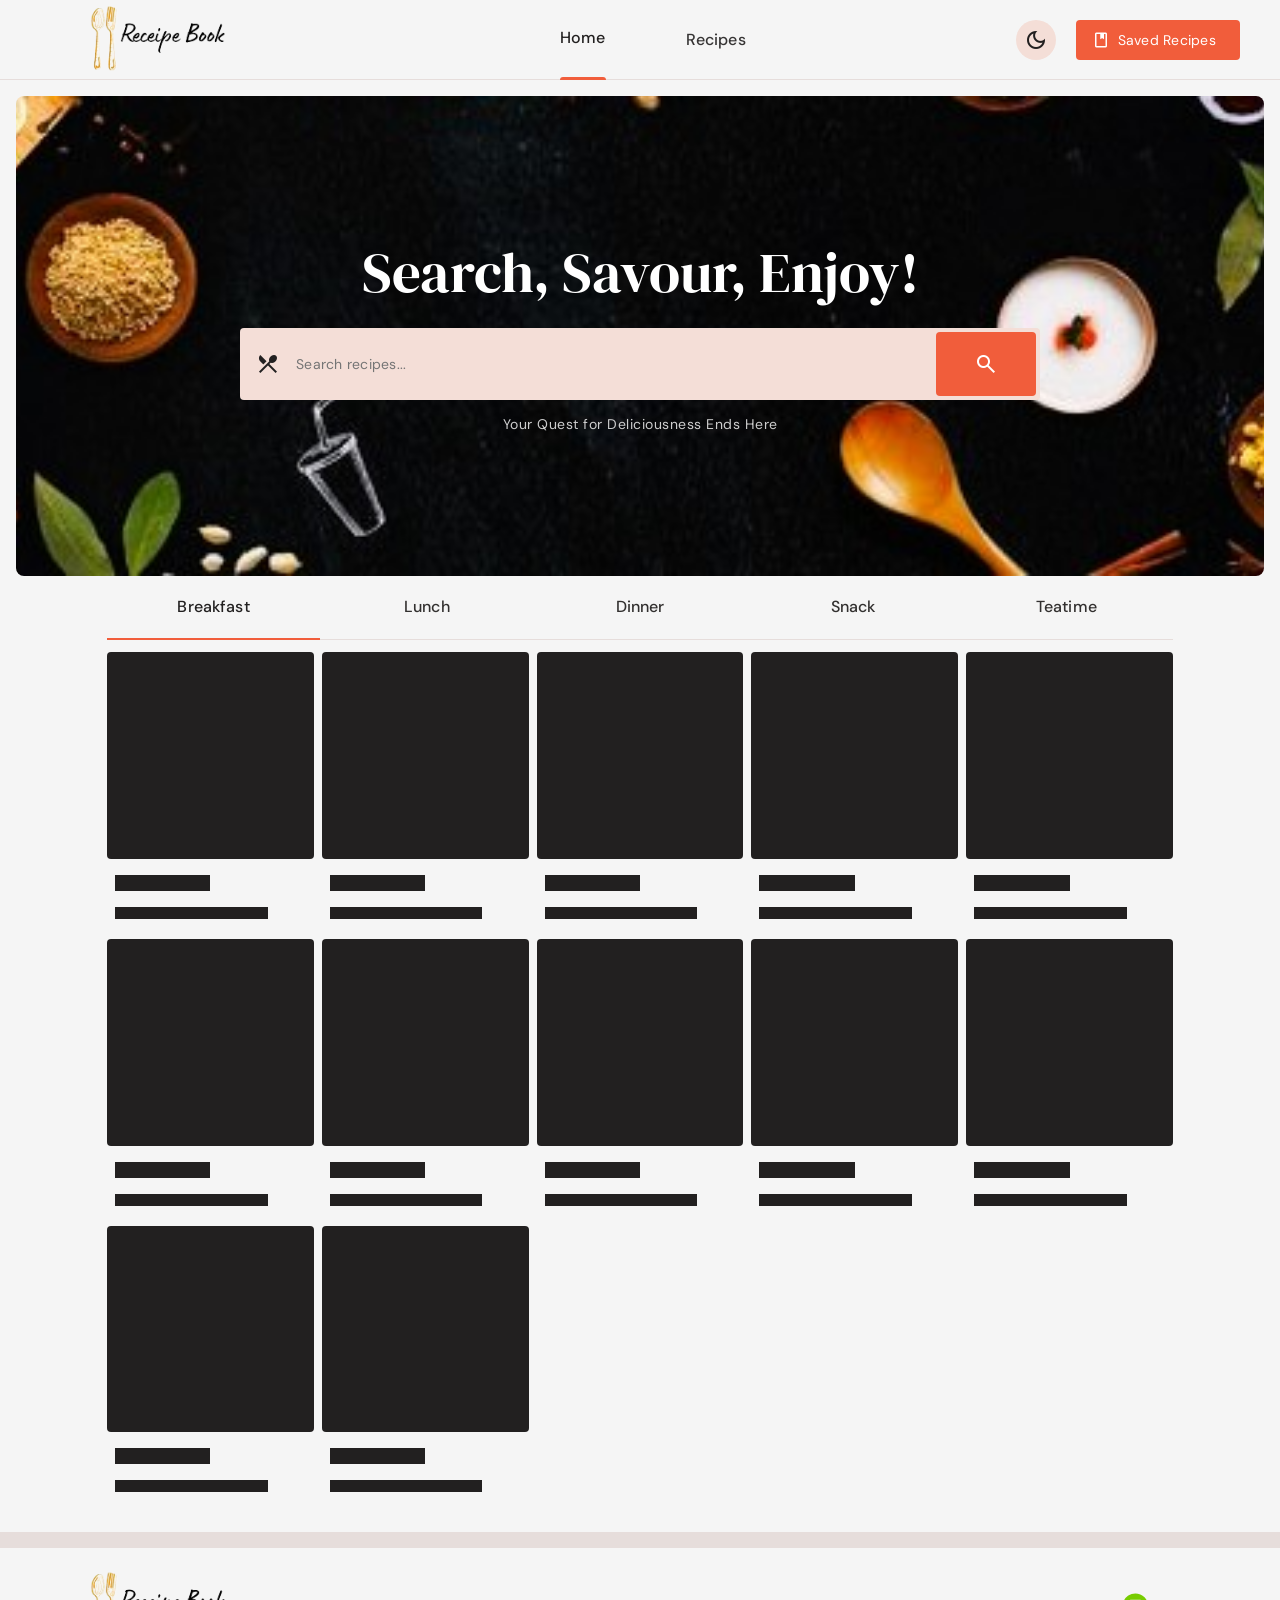
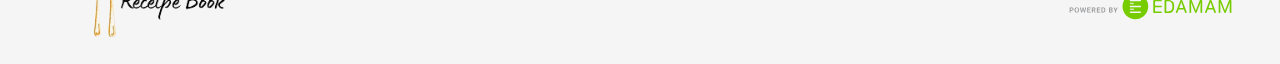
<file: index.html>
<!DOCTYPE html>
<html lang='en'>

<head>
    <meta charset="UTF-8">
    <meta http-equiv="X-UA-Compatible" content="IE=9">
    <meta name="viewport" content="width=device-width, initial-scale=1.0">


    <!--primary meta tags-->
    <title> Recipe Book </title>

    <!--google font-->
    <link rel="preconnect" href="https://fonts.googleapis.com">
    <link rel="preconnect" href="https://fonts.gstatic.com" crossorigin>
    <link href="https://fonts.googleapis.com/css2?family=DM+Sans:wght@400;500&family=DM+Serif+Display&display=swap"
        rel="stylesheet">


    <!--material icon-->
    <link rel="stylesheet"
        href="https://fonts.googleapis.com/css2?family=Material+Symbols+Outlined:opsz,wght,FILL,GRAD@24,400,0..1,0" />


    <!--custom css-->
    <link rel="stylesheet" href="./assets/css/style.css">


    <!--custom js-->
    <script src="./assets/js/global.js" type="module"></script>
    <script src="./assets/js/home.js" type="module"></script>

    <!--theme JS-->
    <script src="./assets/js/theme.js"></script>

</head>

<body>

    <!--HEADER-->
    <header class="header" data-header>
        <!-- logo -->
        <a href="./index.html" class="logo">
            <img src="./assets/images/logo-light.png" width="250" height="30" alt="Recipe book" class="logo-light">
            <img src="./assets/images/logo-drak.png" width="250" height="30" alt="Recipe book" class="logo-dark">
        </a>

        <!-- navbar item -->
        <nav class="navbar">
            <ul class="navbar-list">
                <li>
                    <a href="./index.html" class="navbar-link title-small has-state active">
                        Home
                    </a>
                </li>

                <li>
                    <a href="./recipes.html" class="navbar-link title-small has-state">
                        Recipes
                    </a>
                </li>
            </ul>
        </nav>

        <!-- theme button -->
        <button class="icon-btn theme-switch has-state" aria-pressed="false" aria-label="Toggle light and dark theme"
            data-theme-btn>
            <span class="material-symbols-outlined light-icon" aria-hidden="true">light_mode</span>

            <span class="material-symbols-outlined dark-icon" aria-hidden="true">dark_mode</span>
        </button>

        <!-- save receoipe button -->
        <a href="./saved-recipes.html" class="btn btn-primary has-icon">
            <span class="material-symbols-outlined" aria-hidden="true">book</span>

            <span class="span">Saved Recipes</span>
        </a>

    </header>


    <!--MOBILE NAV-->
    <nav class="mobile-nav" aria-label="primary">
        <ul class="nav-list">

            <li class="nav-item">
                <a href="./recipes.html" class="nav-link">
                    <span class="item-icon">
                        <span class="material-symbols-outlined" aria-hidden="true">lunch_dining</span>
                    </span>

                    <span class="label-medium">Recipes</span>
                </a>
            </li>

            <li class="nav-item">
                <a href="./index.html" class="nav-link" aria-current="true">
                    <span class="item-icon">
                        <span class="material-symbols-outlined" aria-hidden="true">home</span>
                    </span>

                    <span class="label-medium">home</span>
                </a>
            </li>

            <li class="nav-item">
                <a href="./saved-recipes.html" class="nav-link">
                    <span class="item-icon">
                        <span class="material-symbols-outlined" aria-hidden="true">book</span>
                    </span>

                    <span class="label-medium">Saved</span>
                </a>
            </li>

        </ul>
    </nav>

    <main>
        <article>
            <!-- carousal section -->

            <section class="hero" aria-label="banner">
                <div class="banner-card">
                    <h1 class="display-large">Search, Savour, Enjoy!</h1>

                    <div class="search-wrapper" data-search-form>
                        <span class="material-symbols-outlined leading-icon" aria-hidden="true">local_dining</span>
                        <input type="search" name="search" aria-label="Search recipes" placeholder="Search recipes..."
                            class="search-field body-medium" data-search-field>
                        <button class="search-submit" aria-label="Submit" data-search-btn>
                            <span class="material-symbols-outlined" aria-hidden="true">search</span>
                        </button>
                    </div>

                    <p class="label-medium">
                        Your Quest for Deliciousness Ends Here
                    </p>
                </div>
            </section>



            <!--TAB-->

            <section class="section tab">
                <div class="container">

                    <div class="tab-list" data-tab-list role="tablist" aria-label="Meal type">

                        <button class="tab-btn title-small" role="tab" id="tab-1" tabindex="0" aria-controls="panel-1"
                            aria-selected="true" data-tab-btn>Breakfast</button>

                        <button class="tab-btn title-small" role="tab" id="tab-2" tabindex="-1" aria-controls="panel-2"
                            aria-selected="false" data-tab-btn>Lunch</button>

                        <button class="tab-btn title-small" role="tab" id="tab-3" tabindex="-1" aria-controls="panel-3"
                            aria-selected="false" data-tab-btn>Dinner</button>

                        <button class="tab-btn title-small" role="tab" id="tab-4" tabindex="-1" aria-controls="panel-4"
                            aria-selected="false" data-tab-btn>Snack</button>

                        <button class="tab-btn title-small" role="tab" id="tab-5" tabindex="-1" aria-controls="panel-5"
                            aria-selected="false" data-tab-btn>Teatime</button>

                    </div>

                    <div class="tab-panel" role="tabpanel" id="panel-1" aria-labelledby="tab-1" tabindex="0"
                        data-tab-panel> 
                        Breakfast</div>

                    <div class="tab-panel" role="tabpanel" id="panel-2" aria-labelledby="tab-2" tabindex="0"
                        data-tab-panel hidden>
                        Lunch</div>

                    <div class="tab-panel" role="tabpanel" id="panel-3" aria-labelledby="tab-3" tabindex="0"
                        data-tab-panel hidden>
                        Dinner</div>

                    <div class="tab-panel" role="tabpanel" id="panel-4" aria-labelledby="tab-4" tabindex="0"
                        data-tab-panel hidden>
                        Snack</div>

                    <div class="tab-panel" role="tabpanel" id="panel-5" aria-labelledby="tab-5" tabindex="0"
                        data-tab-panel hidden>
                        Teatime</div>
                </div>
            </section>
        </article>
    </main>

    <!--FOOTER-->

    <footer class="footer">

        <a href="./index.html" class="logo">
            <img src="./assets/images/logo-light.png" width="250" height="30" alt="Recipe book" class="logo-light">
            <img src="./assets/images/logo-drak.png" width="250" height="30" alt="Recipe book" class="logo-dark">
        </a>

        <a href="https://www.edamam.com/" target="_blank" class="edamam">
            <img src="./assets/images/edamam.svg" width="200" height="40" loading="lazy" alt="edamam free recipe api">
        </a>
    </footer>
</body>

</html>
</file>
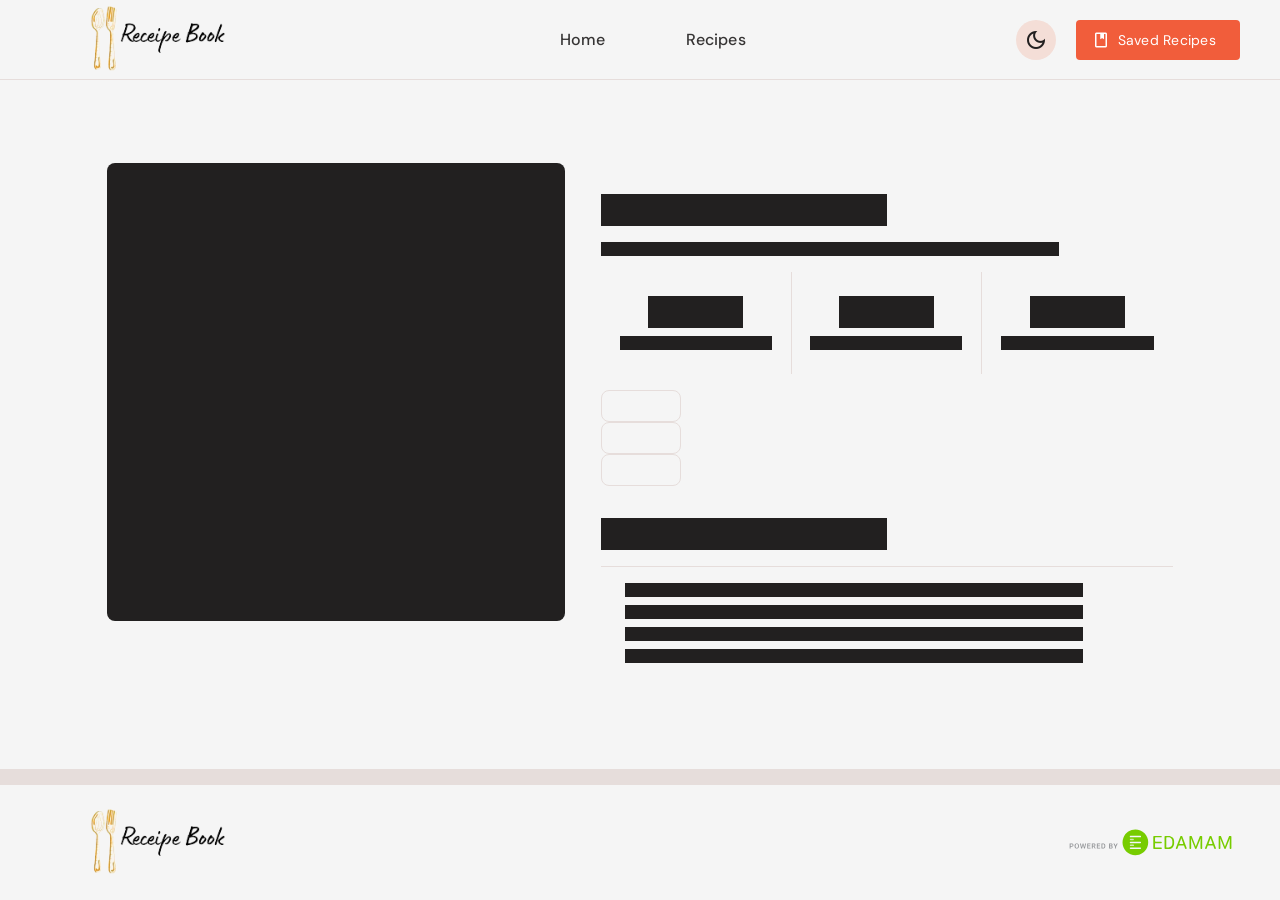
<file: detail.html>
<!DOCTYPE html>
<html lang='en' >

    <head>
        <meta charset="UTF-8">
        <meta http-equiv="X-UA-Compatible" content="IE=edge">
        <meta name="viewport" content="width=device-width, initial-scale=1.0">

        <!--primary meta tags-->

        <title>Recipe Book</title>

        <!--google font-->

        <link rel="preconnect" href="https://fonts.googleapis.com">
        <link rel="preconnect" href="https://fonts.gstatic.com" crossorigin>
        <link href="https://fonts.googleapis.com/css2?family=DM+Sans:wght@400;500&family=DM+Serif+Display&display=swap"
        rel="stylesheet">

        <!--material icon-->

        <link rel="stylesheet"
        href="https://fonts.googleapis.com/css2?family=Material+Symbols+Outlined:opsz,wght,FILL,GRAD@24,400,0..1,0" />

        <!--custom css-->

        <link rel="stylesheet" href="./assets/css/style.css">

        <!--custom js-->

        <script src="./assets/js/global.js" type="module"></script>
        <script src="./assets/js/detail.js" type="module"></script>
        
        <!--theme JS-->

        <script src="./assets/js/theme.js"></script>

    </head>
    <body>

        <!--HEADER-->

        <header class="header" data-header>
            <a href="./index.html" class="logo">
                <img src="./assets/images/logo-light.png"width="250" height="30"
                alt="Recipe book" class="logo-light">
                <img src="./assets/images/logo-drak.png" width="250" height="30"
                alt="Recipe book" class="logo-dark">
             </a>

            <nav class="navbar">
                <ul class="navbar-list">
                    <li>
                        <a href="./index.html" class="navbar-link title-small has-state">
                            Home
                        </a>
                    </li>

                    <li>
                        <a href="./recipes.html" class="navbar-link title-small has-state">
                            Recipes
                        </a>
                    </li>
                </ul>
            </nav>


            <button class="icon-btn theme-switch has-state" aria-pressed="false"
            aria-label="Toggle light and dark theme"
                data-theme-btn>
                <span class="material-symbols-outlined light-icon" aria-hidden="true">light_mode</span>

                <span class="material-symbols-outlined dark-icon" aria-hidden="true">dark_mode</span>
            </button>

            <a href="./saved-recipes.html" class="btn btn-primary has-icon">
                <span class="material-symbols-outlined" aria-hidden="true">book</span>
                
                <span class="span">Saved Recipes</span>
            </a>
        </header>

        <!--MOBILE NAV-->

        <nav class="mobile-nav" aria-label="primary">
            <ul class="nav-list">

                <li class="nav-item">
                    <a href="./recipes.html" class="nav-link">
                        <span class="item-icon">
                            <span class="material-symbols-outlined" 
                            aria-hidden="true">lunch_dining</span>
                        </span>

                        <span class="label-medium">Recipes</span>
                    </a>
                </li>


                <li class="nav-item">
                    <a href="./index.html" class="nav-link" >
                        <span class="item-icon">
                            <span class="material-symbols-outlined" 
                            aria-hidden="true">home</span>
                        </span>

                        <span class="label-medium">home</span>
                    </a>
                </li>

                <li class="nav-item">
                    <a href="./saved-recipes.html" class="nav-link">
                        <span class="item-icon">
                            <span class="material-symbols-outlined" 
                            aria-hidden="true">book</span>
                        </span>

                        <span class="label-medium">Saved</span>
                    </a>
                </li>

            </ul>
        </nav>

        <!-- main content -->
        <main class="detail-page-main">
            <article class="article container detail-page" data-detail-container>

                <div class="detail-banner detail-banner-skeleton skeleton"></div>

                <div class="detail-content detail-content-skeleton">

                    <div class="title-wrapper">
                        <div class="title-skeleton skeleton"></div>
                    </div> 

                    <div class="detail-author text-skeleton skeleton"></div>

                    <div class="detail-stats">

                        <div class="stats-item">
                            <span class="skeleton title-skeleton "></span>

                            <span class="skeleton text-skeleton"></span>
                        </div>

                        <div class="stats-item">
                            <span class="skeleton title-skeleton "></span>

                            <span class="skeleton text-skeleton"></span>
                        </div>

                        <div class="stats-item">
                            <span class="skeleton title-skeleton "></span>

                            <span class="skeleton text-skeleton"></span>
                        </div>

                    </div>

                    <div class="tag-list">

                        <div class="filter-chip skeleton filter-chip-skeleton"></div>
                        <div class="filter-chip skeleton filter-chip-skeleton"></div>
                        <div class="filter-chip skeleton filter-chip-skeleton"></div> 
                    </div>   
                    
                    <div class="ingr title skeleton title-skeleton"></div>
  
                    <div class="ingr-list">
                    
                        <div class="ingr-item skeleton text-skeleton"></div>
                        <div class="ingr-item skeleton text-skeleton"></div> 
                        <div class="ingr-item skeleton text-skeleton"></div>
                    <div class="ingr-item skeleton text-skeleton"></div>
                    
                    </div>
                </div>
            </article>
        </main>

        <!--FOOTER-->
        <footer class="footer"> 

            <a href="./index.html" class="logo">
                <img src="./assets/images/logo-light.png"width="250" height="30"
                alt="Recipe book" class="logo-light">
                <img src="./assets/images/logo-drak.png" width="250" height="30"
                alt="Recipe book" class="logo-dark">
             </a>
           <a href="https://www.edamam.com/" target="_blank"  class="edamam">
                <img src="./assets/images/edamam.svg" width="200" height="40"
                loading="lazy" alt="edamam free recipe api">
           </a>

        </footer>

    </body>
</html>
</file>
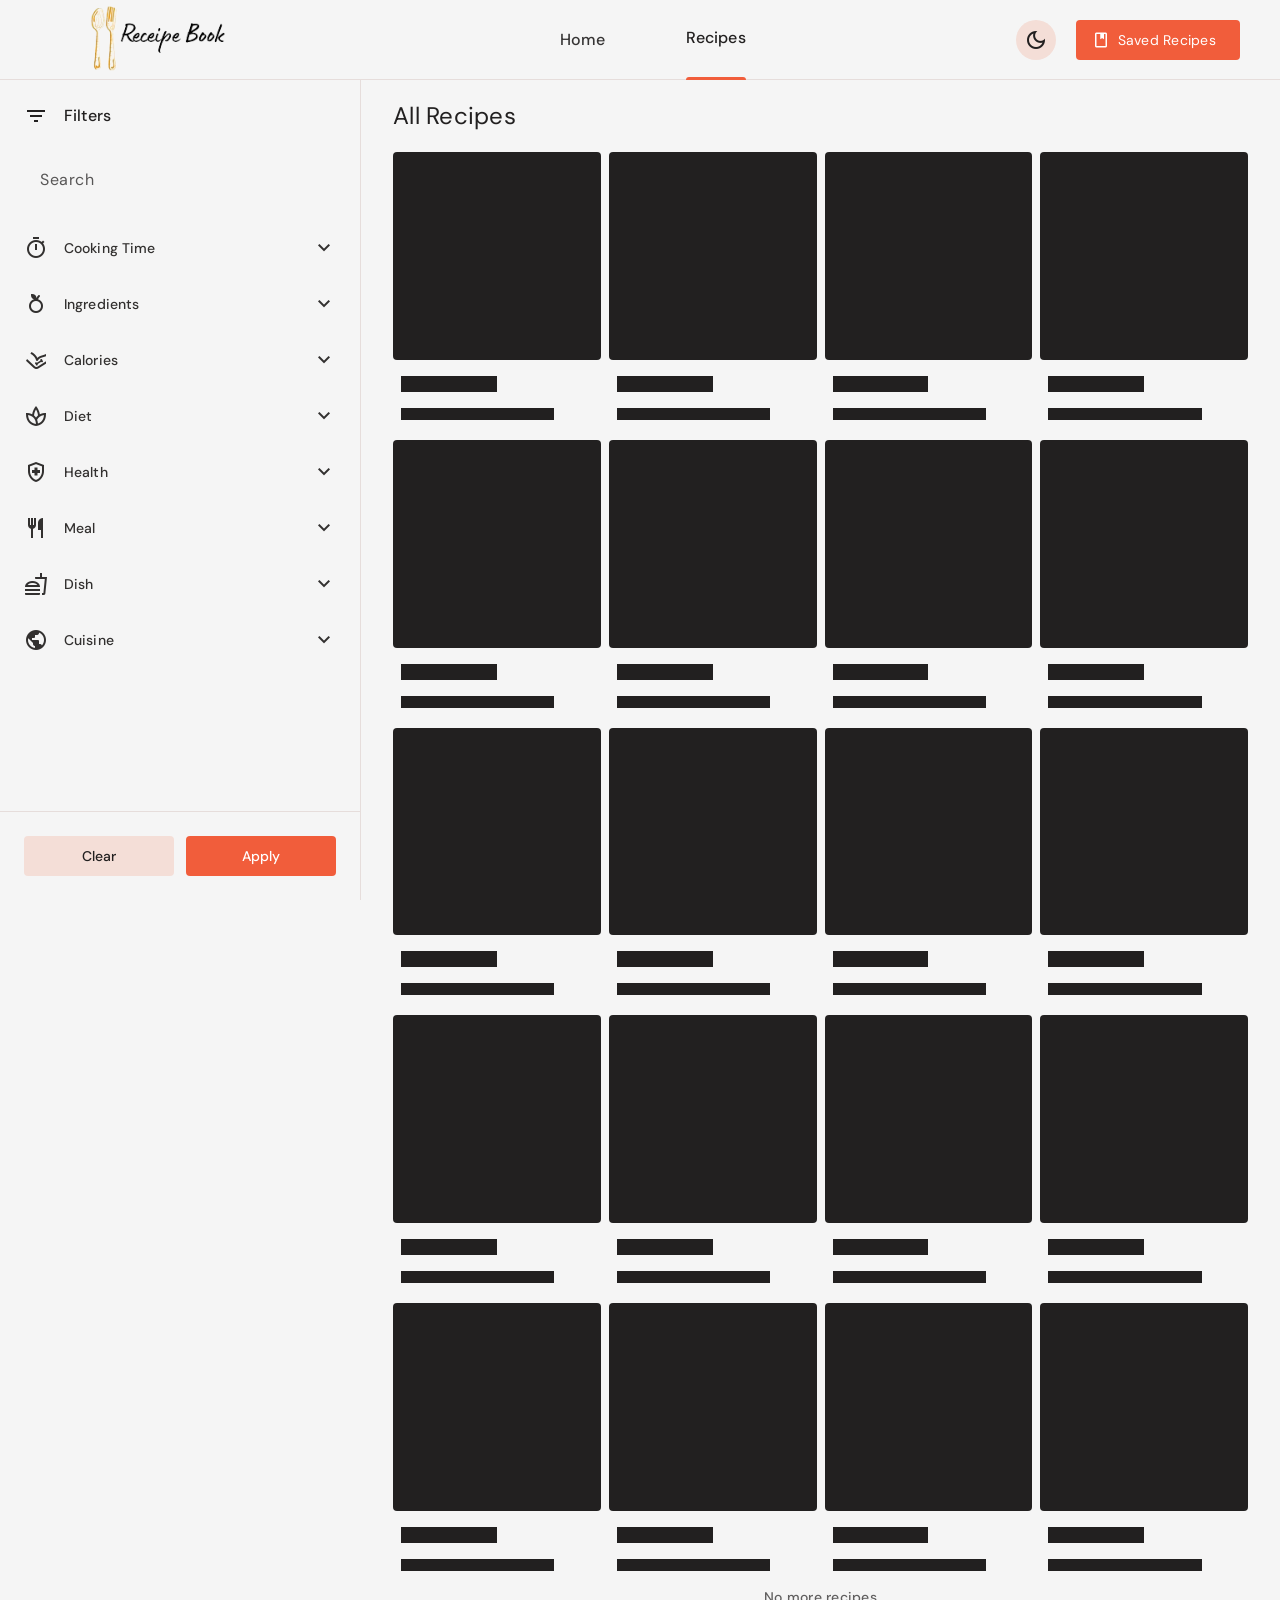
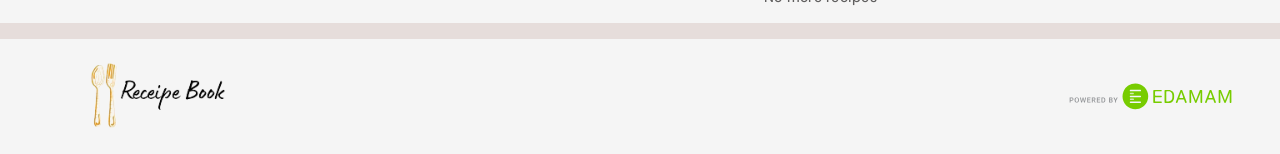
<file: recipes.html>
<!DOCTYPE html>
<html lang='en' >

    <head>
        <meta charset="UTF-8">
        <meta http-equiv="X-UA-Compatible" content="IE=edge">
        <meta name="viewport" content="width=device-width, initial-scale=1.0">
        <!--primary meta tags-->

        <title>Recipe Book</title>


        <!--theme JS-->
        <script src="./assets/js/theme.js"></script>

        <!--google font-->
        <link rel="preconnect" href="https://fonts.googleapis.com">
        <link rel="preconnect" href="https://fonts.gstatic.com" crossorigin>
        <link href="https://fonts.googleapis.com/css2?family=DM+Sans:wght@400;500&family=DM+Serif+Display&display=swap"
        rel="stylesheet">

        <!--material icon-->
        <link rel="stylesheet"
        href="https://fonts.googleapis.com/css2?family=Material+Symbols+Outlined:opsz,wght,FILL,GRAD@24,400,0..1,0" />

        <!--custom css-->
        <link rel="stylesheet" href="./assets/css/style.css">

        <!--custom js-->
        <script src="./assets/js/global.js" type="module"></script>
        <script src="./assets/js/recipes.js" type="module"></script>
    </head>
    <body>
        <!--HEADER-->
        <header class="header" data-header>
            <a href="./index.html" class="logo">
                <img src="./assets/images/logo-light.png"width="250" height="30"
                alt="Recipe Book" class="logo-light">
                <img src="./assets/images/logo-drak.png" width="250" height="30"
                alt="Recipe Book" class="logo-dark">
             </a>
            <nav class="navbar">
                <ul class="navbar-list">
                    <li>
                        <a href="./index.html" class="navbar-link title-small has-state">
                            Home
                        </a>
                    </li>

                    <li>
                        <a href="./recipes.html" class="navbar-link title-small has-state active">
                            Recipes
                        </a>
                    </li>
                </ul>
            </nav>
            <button class="icon-btn theme-switch has-state" aria-pressed="false"
            aria-label="Toggle light and dark theme"
                data-theme-btn>
                <span class="material-symbols-outlined light-icon" aria-hidden="true">light_mode</span>

                <span class="material-symbols-outlined dark-icon" aria-hidden="true">dark_mode</span>
            </button>

            <a href="./saved-recipes.html" class="btn btn-primary has-icon">
                <span class="material-symbols-outlined" aria-hidden="true">book</span>
                
                <span class="span">Saved Recipes</span>
            </a>
        </header>

        <!--MOBILE NAV-->
        <nav class="mobile-nav" aria-label="primary">
            <ul class="nav-list">

                <li class="nav-item">
                    <a href="./recipes.html" class="nav-link" aria-current="true">
                        <span class="item-icon">
                            <span class="material-symbols-outlined" 
                            aria-hidden="true">lunch_dining</span>
                        </span>

                        <span class="label-medium">Recipes</span>
                    </a>
                </li>


                <li class="nav-item">
                    <a href="./index.html" class="nav-link" >
                        <span class="item-icon">
                            <span class="material-symbols-outlined" 
                            aria-hidden="true">home</span>
                        </span>

                        <span class="label-medium">home</span>
                    </a>
                </li>

                <li class="nav-item">
                    <a href="./saved-recipes.html" class="nav-link">
                        <span class="item-icon">
                            <span class="material-symbols-outlined" 
                            aria-hidden="true">book</span>
                        </span>

                        <span class="label-medium">Saved</span>
                    </a>
                </li>

            </ul>
        </nav>

        <main>
            <article class="article recipe-page">
            
            <!--FILTER BAR-->

            <div class="filter-bar" data-filter-bar>

                <div class="title-wrapper">
                    <span class="material-symbols-outlined" 
                    aria-hidden="true">filter_list</span>

                    <p class="title-medium">Filters</p>

                    <button class="icon-btn close-btn has-start" 
                    aria-label="Close filter bar" data-filter-toggler>
                        <span class="material-symbols-outlined" 
                        aria-hidden="true">close</span>
                    </button>
                </div>

                <div class="filter-content">

                    <div class="search-wrapper">
                        <div class="input-outlined">
                            <label for="search" class="body-large label">Search</label>

                            <input type="search" name="search" id="search"  
                            placeholder="Search recipes" 
                                class="input-field body-large">
                        </div>
                    </div>

                    <div class="accordion-container" data-accordion>

                        <button class="accordion-btn has-state"
                        aria-controls="cook-time" aria-expanded="false" 
                        data-accordion-btn>
                            <span class="material-symbols-outlined" 
                            aria-hidden="true">timer
                            </span>

                            <p class="label-large">Cooking Time</p>
                                <span class="material-symbols-outlined trailing-icon"
                                 aria-hidden="true">expand_more
                                </span>
                        </button>

                        <div class="accordion-content" id="cook-time">
                            <div class="accordion-overflow" data-filter="time">

                                <label  class="filter-chip label-large">
                                    &lt; 5 minutes
                                    <input type="radio" name="cook-time" value="5" 
                                    aria-label="5 or less minutes" class="checkbox">
                                </label>

                                <label  class="filter-chip label-large">
                                    5 - 10 minutes
                                    <input type="radio" name="cook-time" value="5-10" 
                                    aria-label="5 to 10 minutes" class="checkbox">
                                </label>

                                <label  class="filter-chip label-large">
                                    10 - 20 minutes
                                    <input type="radio" name="cook-time" value="10-20" 
                                    aria-label="10 to 20 minutes" class="checkbox">
                                </label>

                                <label  class="filter-chip label-large">
                                    20 - 30  minutes
                                    <input type="radio" name="cook-time" value="20-30" 
                                    aria-label="20 to 30 minutes" class="checkbox">
                                </label>

                                <label  class="filter-chip label-large">
                                    30 - 40 minutes
                                    <input type="radio" name="cook-time" value="30-40" 
                                    aria-label="30 to 40 minutes" class="checkbox">
                                </label>

                                <label  class="filter-chip label-large">
                                    40 - 50 minutes
                                    <input type="radio" name="cook-time" value="40-50" 
                                    aria-label="40 to 50 minutes" class="checkbox">
                                </label>

                                <label  class="filter-chip label-large">
                                    50 - 60 minutes
                                    <input type="radio" name="cook-time" value="50-60" 
                                    aria-label="50 to 60 minutes" class="checkbox">
                                </label>

                                <label  class="filter-chip label-large">
                                    &gt; 1 hour
                                    <input type="radio" name="cook-time" value="60+" 
                                    aria-label="1 or more hours" class="checkbox">
                                </label>

                            </div>
                        </div>
                    </div>

                    <div class="accordion-container" data-accordion>

                        <button class="accordion-btn has-state" aria-controls="ingr" 
                        aria-expanded="false" data-accordion-btn>

                            <span class="material-symbols-outlined" 
                            aria-hidden="true">nutrition
                            </span>

                            <p class="label-large">Ingredients</p>
                                <span class="material-symbols-outlined trailing-icon"
                                 aria-hidden="true">expand_more
                                </span>
                        </button>

                        <div class="accordion-content" id="ingr">
                            <div class="accordion-overflow" data-filter="ingr">

                                <label  class="filter-chip label-large">
                                    &lt; 5 Ingredients
                                    <input type="radio" name="ingr" value="5" 
                                    aria-label="5 or less Ingredients" class="checkbox">
                                </label>

                                <label  class="filter-chip label-large">
                                    5 - 10 Ingredients
                                    <input type="radio" name="ingr" value="5-10" 
                                    aria-label="5 to 10 Ingredients" class="checkbox">
                                </label>

                                <label  class="filter-chip label-large">
                                    10 - 20 Ingredients
                                    <input type="radio" name="ingr" value="10-20" 
                                    aria-label="10 to 20 Ingredients" class="checkbox">
                                </label>

                                <label  class="filter-chip label-large">
                                    20 - 30  Ingredients
                                    <input type="radio" name="ingr" value="20-30" 
                                    aria-label="20 to 30 Ingredients" class="checkbox">
                                </label>

                                <label  class="filter-chip label-large">
                                    &gt; 30 Ingredients
                                    <input type="radio" name="ingr" value="30+" 
                                    aria-label="30 or more Ingredients" class="checkbox">
                                </label>
                            </div>
                        </div>

                    </div>

                    <div class="accordion-container" data-accordion>

                        <button class="accordion-btn has-state" aria-controls="calories" 
                        aria-expanded="false" data-accordion-btn>

                            <span class="material-symbols-outlined" 
                            aria-hidden="true">ulna_radius_alt
                            </span>

                            <p class="label-large">Calories</p>
                                <span class="material-symbols-outlined trailing-icon"
                                 aria-hidden="true">expand_more
                                </span>
                        </button>

                        <div class="accordion-content" id="calories">
                            <div class="accordion-overflow" data-filter="calories">

                                <label  class="filter-chip label-large">
                                    &lt; 50 calories
                                    <input type="radio" name="calories" value="50" 
                                    aria-label="50 or less calories" class="checkbox">
                                </label>

                                <label  class="filter-chip label-large">
                                    50 - 100 calories
                                    <input type="radio" name="calories" value="50-100" 
                                    aria-label="50 to 100 calories" class="checkbox">
                                </label>

                                <label  class="filter-chip label-large">
                                    100 - 200 calories
                                    <input type="radio" name="calories" value="100-200" 
                                    aria-label="100 to 200 calories" class="checkbox">
                                </label>

                                <label  class="filter-chip label-large">
                                    200 - 300  calories
                                    <input type="radio" name="calories" value="200-300" 
                                    aria-label="200 to 300 calories" class="checkbox">
                                </label>

                                <label  class="filter-chip label-large">
                                    300 - 400  calories
                                    <input type="radio" name="calories" value="300-400" 
                                    aria-label="300 to 400 calories" class="checkbox">
                                </label>
                                
                                <label  class="filter-chip label-large">
                                    400 - 500  calories
                                    <input type="radio" name="calories" value="400-500" 
                                    aria-label="400 to 500 calories" class="checkbox">
                                </label>

                                <label  class="filter-chip label-large">
                                    &gt; 500 calories
                                    <input type="radio" name="calories" value="500+" 
                                    aria-label="500 or more calories" class="checkbox">
                                </label>
                            </div>
                        </div>





                    </div>

                    <div class="accordion-container" data-accordion>

                        <button class="accordion-btn has-state" aria-controls="diet" 
                        aria-expanded="false" data-accordion-btn>

                            <span class="material-symbols-outlined" 
                            aria-hidden="true">spa
                            </span>

                            <p class="label-large">Diet</p>
                                <span class="material-symbols-outlined trailing-icon"
                                 aria-hidden="true">expand_more
                                </span>
                        </button>

                        <div class="accordion-content" id="diet">
                            <div class="accordion-overflow" data-filter="diet">

                                <label class="filter-chip label-large">
                                    Balanced

                                    <input type="checkbox" name="Balanced" 
                                    aria-label="Balanced" value="balanced"  class="checkbox">
                                </label>


                                <label class="filter-chip label-large">
                                    High Fiber

                                    <input type="checkbox" name="High Fiber" 
                                    aria-label="High Fiber" value="high-fiber"  class="checkbox">
                                </label>

                                <label class="filter-chip label-large">
                                    High Protein

                                    <input type="checkbox" name="High Protein" 
                                    aria-label="High Protein" value="high-protein"  class="checkbox">
                                </label>

                                <label class="filter-chip label-large">
                                    Low Carb

                                    <input type="checkbox" name="Low Carb" 
                                    aria-label="Low Carb" value="low-carb"  class="checkbox">
                                </label>

                                <label class="filter-chip label-large">
                                    Low Fat

                                    <input type="checkbox" name="Low Fat" 
                                    aria-label="Low Fat" value="low-fat"  class="checkbox">
                                </label>

                                <label class="filter-chip label-large">
                                    Low Sodium

                                    <input type="checkbox" name="Low Sodium" 
                                    aria-label="Low Sodium" value="low-sodium"  class="checkbox">
                                </label>


                                
                            </div>
                        </div>





                    </div>

                    <div class="accordion-container" data-accordion>

                        <button class="accordion-btn has-state" aria-controls="health" 
                        aria-expanded="false" data-accordion-btn>

                            <span class="material-symbols-outlined" 
                            aria-hidden="true">health_and_safety
                            </span>

                            <p class="label-large">Health</p>
                                <span class="material-symbols-outlined trailing-icon"
                                 aria-hidden="true">expand_more
                                </span>
                        </button>

                        <div class="accordion-content" id="health">
                            <div class="accordion-overflow" data-filter="health">

                                <label class="filter-chip label-large">
                                    Alcohol Cocktail

                                    <input type="checkbox" name="Alcohol Cocktail" 
                                    aria-label="Alcohol Cocktail" value="alcohol-cocktail"  class="checkbox">
                                </label>


                                <label class="filter-chip label-large">
                                    Alcohol Free

                                    <input type="checkbox" name="Alcohol Free" 
                                    aria-label="Alcohol Free" value="alcohol-free"  class="checkbox">
                                </label>

                                <label class="filter-chip label-large">
                                    High Protein

                                    <input type="checkbox" name="High Protein" 
                                    aria-label="High Protein" value="high-protein"  class="checkbox">
                                </label>

                                <label class="filter-chip label-large">
                                    Celery Free

                                    <input type="checkbox" name="Celery Free" 
                                    aria-label="Celery Free" value="celery-free"  class="checkbox">
                                </label>

                                <label class="filter-chip label-large">
                                    Crustcean Free

                                    <input type="checkbox" name="Crustcean Free" 
                                    aria-label="Crustcean Free" value="crustacean-free"  class="checkbox">
                                </label>

                                <label class="filter-chip label-large">
                                    Dairy Free

                                    <input type="checkbox" name="Dairy Free" 
                                    aria-label="Dairy Free" value="dairy-free"  class="checkbox">
                                </label>

                                <label class="filter-chip label-large">
                                    DASH
                                    <input type="checkbox" name="DASH" aria-label="DASH" value="DASH" class="checkbox">
                                </label>

                                <label class="filter-chip label-large">
                                    Egg Free
                                    <input type="checkbox" name="Egg Free" aria-label="Egg Free" value="egg-free" class="checkbox">
                                </label>

                                <label class="filter-chip label-large">
                                    Fish Free
                                    <input type="checkbox" name="Fish Free" aria-label="Fish Free" value="fish-free" class="checkbox">
                                </label>

                                <label class="filter-chip label-large">
                                    FODMAP Free
                                    <input type="checkbox" name="FODMAP Free" aria-label="FODMAP Free" value="fodmap-free" class="checkbox">
                                </label>

                                <label class="filter-chip label-large">
                                    Gluten Free
                                    <input type="checkbox" name="Gluten Free" aria-label="Gluten Free" value="gluten-free" class="checkbox">
                                </label>

                                <label class="filter-chip label-large">
                                    Immuno Supportive
                                    <input type="checkbox" name="Immuno Supportive" aria-label="Immuno Supportive" value="immuno-supportive" class="checkbox">
                                </label>

                                <label class="filter-chip label-large">
                                    Keto Friendly
                                    <input type="checkbox" name="Keto Friendly" aria-label="Keto Friendly" value="keto-friendly" class="checkbox">
                                </label>

                                <label class="filter-chip label-large">
                                    Kidney Friendly
                                    <input type="checkbox" name="Kidney Friendly" aria-label="Kidney Friendly" value="kidney-friendly" class="checkbox">
                                </label>

                                <label class="filter-chip label-large">
                                    Kosher
                                    <input type="checkbox" name="Kosher" aria-label="Kosher" value="kosher" class="checkbox">
                                </label>

                                <label class="filter-chip label-large">
                                    Low Fat Abs
                                    <input type="checkbox" name="Low Fat Abs" aria-label="Low Fat Abs" value="low-fat-abs" class="checkbox">
                                </label>

                                <label class="filter-chip label-large">
                                    Low Potassium
                                    <input type="checkbox" name="Low Potassium" aria-label="Low Potassium" value="low-potassium" class="checkbox">
                                </label>

                                <label class="filter-chip label-large">
                                    Low Sugar
                                    <input type="checkbox" name="Low Sugar" aria-label="Low Sugar" value="low-sugar" class="checkbox">
                                </label>

                                <label class="filter-chip label-large">
                                    Lupine Free
                                    <input type="checkbox" name="Lupine Free" aria-label="Lupine Free" value="lupine-free" class="checkbox">
                                </label>

                                <label class="filter-chip label-large">
                                    Mediterranean
                                    <input type="checkbox" name="Mediterranean" aria-label="Mediterranean" value="Mediterranean" class="checkbox">
                                </label>

                                <label class="filter-chip label-large">
                                    Mollusk Free
                                    <input type="checkbox" name="Mollusk Free" aria-label="Mollusk Free" value="mollusk-free" class="checkbox">
                                </label>

                                <label class="filter-chip label-large">
                                    Mustard Free
                                    <input type="checkbox" name="Mustard Free" aria-label="Mustard Free" value="mustard-free" class="checkbox">
                                </label>

                                <label class="filter-chip label-large">
                                    No oil added
                                    <input type="checkbox" name="No oil added" aria-label="No oil added" value="no-oil-added" class="checkbox">
                                </label>

                                <label class="filter-chip label-large">
                                    Paleo
                                    <input type="checkbox" name="Paleo" aria-label="Paleo" value="paleo" class="checkbox">
                                </label>

                                <label class="filter-chip label-large">
                                    Peanut Free
                                    <input type="checkbox" name="Peanut Free" aria-label="Peanut Free" value="peanut-free" class="checkbox">
                                </label>

                                <label class="filter-chip label-large">
                                    Pescatarian
                                    <input type="checkbox" name="Pescatarian" aria-label="Pescatarian" value="pescatarian" class="checkbox">
                                </label>

                                <label class="filter-chip label-large">
                                    Pork Free
                                    <input type="checkbox" name="Pork Free" aria-label="Pork Free" value="pork-free" class="checkbox">
                                </label>

                                <label class="filter-chip label-large">
                                    Red Meat Free
                                    <input type="checkbox" name="Red Meat Free" aria-label="Red Meat Free" value="red-meat-free" class="checkbox">
                                </label>

                                <label class="filter-chip label-large">
                                    Sesame Free
                                    <input type="checkbox" name="Sesame Free" aria-label="Sesame Free" value="sesame-free" class="checkbox">
                                </label>

                                <label class="filter-chip label-large">
                                    Shellfish-Free
                                    <input type="checkbox" name="Shellfish-Free" aria-label="Shellfish-Free" value="shellfish-free" class="checkbox">
                                </label>

                                <label class="filter-chip label-large">
                                    Soy Free
                                    <input type="checkbox" name="Soy Free" aria-label="Soy Free" value="soy-free" class="checkbox">
                                </label>

                                <label class="filter-chip label-large">
                                    Sugar Conscious
                                    <input type="checkbox" name="Sugar Conscious" aria-label="Sugar Conscious" value="sugar-conscious" class="checkbox">
                                </label>

                                <label class="filter-chip label-large">
                                    Sulfite Free
                                    <input type="checkbox" name="Sulfite Free" aria-label="Sulfite Free" value="sulfite-free" class="checkbox">
                                </label>

                                <label class="filter-chip label-large">
                                    Tree Nut Free
                                    <input type="checkbox" name="Tree Nut Free" aria-label="Tree Nut Free" value="tree-nut-free" class="checkbox">
                                </label>

                                <label class="filter-chip label-large">
                                    Vegan
                                    <input type="checkbox" name="Vegan" aria-label="Vegan" value="vegan" class="checkbox">
                                </label>

                                <label class="filter-chip label-large">
                                    Vegetarian
                                    <input type="checkbox" name="Vegetarian" aria-label="Vegetarian" value="vegetarian" class="checkbox">
                                </label>

                                <label class="filter-chip label-large">
                                    Wheat Free
                                    <input type="checkbox" name="Wheat Free" aria-label="Wheat Free" value="wheat-free" class="checkbox">
                                </label>
                                
                               
                                
                            </div>
                        </div>

                    </div>

                    <div class="accordion-container" data-accordion>

                        <button class="accordion-btn has-state" aria-controls="meal" 
                        aria-expanded="false" data-accordion-btn>

                            <span class="material-symbols-outlined" 
                            aria-hidden="true">restaurant
                            </span>

                            <p class="label-large">Meal</p>
                                <span class="material-symbols-outlined trailing-icon"
                                 aria-hidden="true">expand_more
                                </span>
                        </button>

                        <div class="accordion-content" id="meal">
                            <div class="accordion-overflow" data-filter="mealType">

                                <label class="filter-chip label-large">
                                    Breakfast

                                    <input type="checkbox" name="Breakfast" 
                                    aria-label="Breakfast" value="breakfast"  class="checkbox">
                                </label>


                                <label class="filter-chip label-large">
                                    Dinner

                                    <input type="checkbox" name="Dinner" 
                                    aria-label="Dinner" value="dinner"  class="checkbox">
                                </label>

                                <label class="filter-chip label-large">
                                    Lunch

                                    <input type="checkbox" name="Lunch" 
                                    aria-label="Lunch" value="lunch"  class="checkbox">
                                </label>

                                <label class="filter-chip label-large">
                                    Snack

                                    <input type="checkbox" name="Snack" 
                                    aria-label="Snack" value="snack"  class="checkbox">
                                </label>

                                <label class="filter-chip label-large">
                                    Teatime

                                    <input type="checkbox" name="Teatime" 
                                    aria-label="Teatime" value="teatime"  class="checkbox">
                                </label> 
                            </div>
                        </div>



                    </div>

                    <div class="accordion-container" data-accordion>

                        <button class="accordion-btn has-state" aria-controls="dish" 
                        aria-expanded="false" data-accordion-btn>

                            <span class="material-symbols-outlined" 
                            aria-hidden="true">fastfood
                            </span>

                            <p class="label-large">Dish</p>
                                <span class="material-symbols-outlined trailing-icon"
                                 aria-hidden="true">expand_more
                                </span>
                        </button>

                        <div class="accordion-content" id="dish">
                            <div class="accordion-overflow" data-filter="dishType">

                                <label class="filter-chip label-large">
                                    Biscuits and cookies

                                    <input type="checkbox" name="Biscuits and cookies" 
                                    aria-label="Biscuits and cookies" value="biscuits and cookies"  class="checkbox">
                                </label>


                                <label class="filter-chip label-large">
                                    Dinner

                                    <input type="checkbox" name="Dinner" 
                                    aria-label="Dinner" value="dinner"  class="checkbox">
                                </label>

                                <label class="filter-chip label-large">
                                    Bread

                                    <input type="checkbox" name="Bread" 
                                    aria-label="Bread" value="bread"  class="checkbox">
                                </label>

                                <label class="filter-chip label-large">
                                    Cereals

                                    <input type="checkbox" name="Cereals" 
                                    aria-label="Cereals" value="cereals"  class="checkbox">
                                </label>

                                <label class="filter-chip label-large">
                                    Condiments and sauces

                                    <input type="checkbox" name="Condiments and sauces" 
                                    aria-label="Condiments and sauces" value="condiments and sauces"  class="checkbox">
                                </label> 

                                <label class="filter-chip label-large">
                                    Desserts

                                    <input type="checkbox" name="Desserts" 
                                    aria-label="Desserts" value="desserts"  class="checkbox">
                                </label>

                                <label class="filter-chip label-large">
                                    Drinks

                                    <input type="checkbox" name="Drinks" 
                                    aria-label="Drinks" value="drinks"  class="checkbox">
                                </label>

                                <label class="filter-chip label-large">
                                    Main course

                                    <input type="checkbox" name="Main course" 
                                    aria-label="Main course" value="main course"  class="checkbox">
                                </label>

                                <label class="filter-chip label-large">
                                    Pancake

                                    <input type="checkbox" name="Pancake" 
                                    aria-label="Pancake" value="pancake"  class="checkbox">
                                </label>

                                <label class="filter-chip label-large">
                                    Preps

                                    <input type="checkbox" name="Preps" 
                                    aria-label="Preps" value="preps"  class="checkbox">
                                </label>

                                <label class="filter-chip label-large">
                                    Preserve

                                    <input type="checkbox" name="Preserve" 
                                    aria-label="Preserve" value="preserve"  class="checkbox">
                                </label>

                                <label class="filter-chip label-large">
                                    Salad

                                    <input type="checkbox" name="Salad" 
                                    aria-label="Salad" value="salad"  class="checkbox">
                                </label>

                                <label class="filter-chip label-large">
                                    Sandwiches

                                    <input type="checkbox" name="Sandwiches" 
                                    aria-label="Sandwiches" value="sandwiches"  class="checkbox">
                                </label>

                                <label class="filter-chip label-large">
                                    Side dish

                                    <input type="checkbox" name="Side dish" 
                                    aria-label="Side dish" value="side dish"  class="checkbox">
                                </label>

                                <label class="filter-chip label-large">
                                    Soup

                                    <input type="checkbox" name="Soup" 
                                    aria-label="Soup" value="soup"  class="checkbox">
                                </label>

                                <label class="filter-chip label-large">
                                    Starter

                                    <input type="checkbox" name="Starter" 
                                    aria-label="Starter" value="starter"  class="checkbox">
                                </label>

                                <label class="filter-chip label-large">
                                    Sweets

                                    <input type="checkbox" name="Sweets" 
                                    aria-label="Sweets" value="sweets"  class="checkbox">
                                </label>
                            </div>
                        </div>





                    </div>

                    <div class="accordion-container" data-accordion>

                        <button class="accordion-btn has-state" aria-controls="cuisine" 
                        aria-expanded="false" data-accordion-btn>

                            <span class="material-symbols-outlined" 
                            aria-hidden="true">public
                            </span>

                            <p class="label-large">Cuisine</p>
                                <span class="material-symbols-outlined trailing-icon"
                                 aria-hidden="true">expand_more
                                </span>
                        </button>

                        <div class="accordion-content" id="cuisine">
                            <div class="accordion-overflow" data-filter="cuisineType">

                                <!-- American -->
                                <label class="filter-chip label-large">
                                    American
                                    <input type="checkbox" name="American" aria-label="American" value="american" class="checkbox">
                                </label>

                                <!-- Asian -->
                                <label class="filter-chip label-large">
                                    Asian
                                    <input type="checkbox" name="Asian" aria-label="Asian" value="asian" class="checkbox">
                                </label>

                                <!-- British -->
                                <label class="filter-chip label-large">
                                    British
                                    <input type="checkbox" name="British" aria-label="British" value="british" class="checkbox">
                                </label>

                                <!-- Caribbean -->
                                <label class="filter-chip label-large">
                                    Caribbean
                                    <input type="checkbox" name="Caribbean" aria-label="Caribbean" value="caribbean" class="checkbox">
                                </label>

                                <!-- Central Europe -->
                                <label class="filter-chip label-large">
                                    Central Europe
                                    <input type="checkbox" name="Central Europe" aria-label="Central Europe" value="central-europe" class="checkbox">
                                </label>

                                <!-- Chinese -->
                                <label class="filter-chip label-large">
                                    Chinese
                                    <input type="checkbox" name="Chinese" aria-label="Chinese" value="chinese" class="checkbox">
                                </label>

                                <!-- Eastern Europe -->
                                <label class="filter-chip label-large">
                                    Eastern Europe
                                    <input type="checkbox" name="Eastern Europe" aria-label="Eastern Europe" value="eastern-europe" class="checkbox">
                                </label>

                                <!-- Indian -->
                                <label class="filter-chip label-large">
                                    Indian
                                    <input type="checkbox" name="Indian" aria-label="Indian" value="indian" class="checkbox">
                                </label>

                                <!-- Italian -->
                                <label class="filter-chip label-large">
                                    Italian
                                    <input type="checkbox" name="Italian" aria-label="Italian" value="italian" class="checkbox">
                                </label>

                                <!-- Japanese -->
                                <label class="filter-chip label-large">
                                    Japanese
                                    <input type="checkbox" name="Japanese" aria-label="Japanese" value="japanese" class="checkbox">
                                </label>

                                <!-- Kosher -->
                                <label class="filter-chip label-large">
                                    Kosher
                                    <input type="checkbox" name="Kosher" aria-label="Kosher" value="kosher" class="checkbox">
                                </label>

                                <!-- Mediterranean -->
                                <label class="filter-chip label-large">
                                    Mediterranean
                                    <input type="checkbox" name="Mediterranean" aria-label="Mediterranean" value="mediterranean" class="checkbox">
                                </label>

                                <!-- Mexican -->
                                <label class="filter-chip label-large">
                                    Mexican
                                    <input type="checkbox" name="Mexican" aria-label="Mexican" value="mexican" class="checkbox">
                                </label>

                                <!-- Middle Eastern -->
                                <label class="filter-chip label-large">
                                    Middle Eastern
                                    <input type="checkbox" name="Middle Eastern" aria-label="Middle Eastern" value="middle-eastern" class="checkbox">
                                </label>

                                <!-- Nordic -->
                                <label class="filter-chip label-large">
                                    Nordic
                                    <input type="checkbox" name="Nordic" aria-label="Nordic" value="nordic" class="checkbox">
                                </label>

                                <!-- South American -->
                                <label class="filter-chip label-large">
                                    South American
                                    <input type="checkbox" name="South American" aria-label="South American" value="south-american" class="checkbox">
                                </label>

                                <!-- South East Asian -->
                                <label class="filter-chip label-large">
                                    South East Asian
                                    <input type="checkbox" name="South East Asian" aria-label="South East Asian" value="south-east-asian" class="checkbox">
                                </label>



                                



                                


                                
                            </div>
                        </div>





                    </div>

                </div>

                <div class="filter-actions">

                    <button class="btn btn-secondary label-large has-state"
                    data-filter-clear>Clear</button>

                    <button class="btn btn-primary label-large"
                    data-filter-toggler data-filter-submit>Apply</button>




                </div>

            </div>

            <div class="overlay" data-overlay data-filter-toggler></div>
            
            <div class="recipe-container container">

                <div class="title-wrapper">
                    <h2 class="headline-small">All Recipes</h2>

                    <button class="btn btn-secondary btn-filter has-icon has-state"
                    aria-label="Open filter bar" data-filter-toggler data-filter-btn>

                    <span class="material-symbols-outlined" 
                    aria-hidden="true">filter_list</span>

                    <div class="wrapper">
                        <span class="label-large">Filters</span>

                        <div class="badge label-small" data-filter-count></div>
                    </div>

                    </button>

                </div>

                <div class="grid-list" data-grid-list></div>

                <div class="load-more grid-list" data-load-more></div>


            </div>
            
            </article>
        </main>







        <!--FOOTER-->
        <footer class="footer"> 

            <a href="./index.html" class="logo">
                <img src="./assets/images/logo-light.png"width="250" height="30"
                alt="Receipe book" class="logo-light">
                <img src="./assets/images/logo-drak.png" width="250" height="30"
                alt="Recipe book" class="logo-dark">
             </a>

           <a href="https://www.edamam.com/" target="_blank"  class="edamam">
                <img src="./assets/images/edamam.svg" width="200" height="40"
                loading="lazy" alt="edamam free recipe api">
           </a>


           

           
        </footer>

    </body>
</html>
</file>
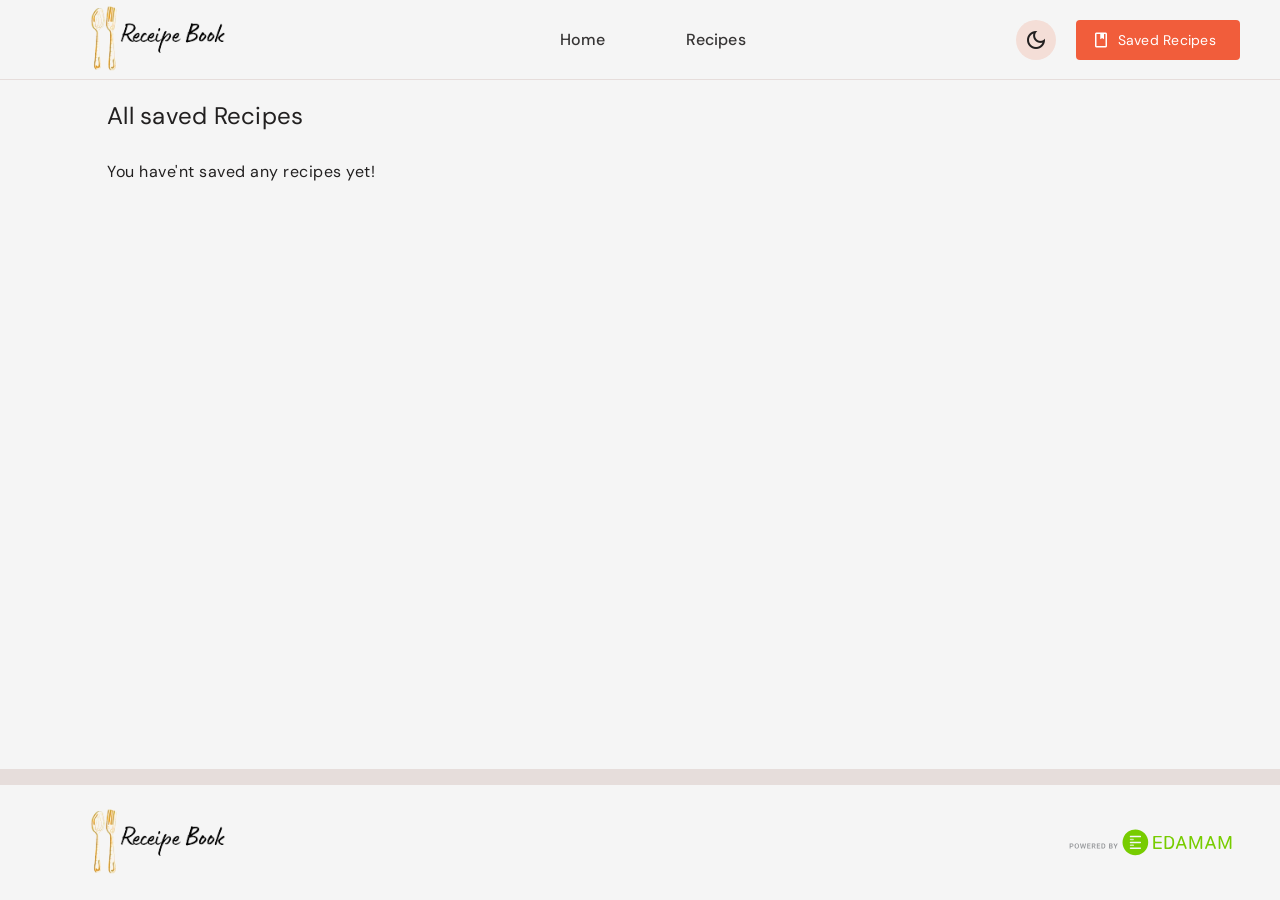
<file: saved-recipes.html>
<!DOCTYPE html>
<html lang='en'>

<head>
    <meta charset="UTF-8">
    <meta http-equiv="X-UA-Compatible" content="IE=edge">
    <meta name="viewport" content="width=device-width, initial-scale=1.0">
    <!--primary meta tags-->

    <title>Recipe Book</title>

    <!--theme JS-->
    <script src="./assets/js/theme.js"></script>

    <!--google font-->
    <link rel="preconnect" href="https://fonts.googleapis.com">
    <link rel="preconnect" href="https://fonts.gstatic.com" crossorigin>
    <link href="https://fonts.googleapis.com/css2?family=DM+Sans:wght@400;500&family=DM+Serif+Display&display=swap"
        rel="stylesheet">

    <!--material icon-->
    <link rel="stylesheet"
        href="https://fonts.googleapis.com/css2?family=Material+Symbols+Outlined:opsz,wght,FILL,GRAD@24,400,0..1,0" />

    <!--custom css-->
    <link rel="stylesheet" href="./assets/css/style.css">

    <!--custom js-->
    <script src="./assets/js/global.js" type="module"></script>
    <script src="./assets/js/saved_recipes.js" type="module"></script>
</head>

<body>




    <!--HEADER-->
    <header class="header" data-header>

        <a href="./index.html" class="logo">
            <img src="./assets/images/logo-light.png" width="250" height="30" alt="Recipe Book" class="logo-light">
            <img src="./assets/images/logo-drak.png" width="250" height="30" alt="Recipe Book" class="logo-dark">
        </a>

        <nav class="navbar">
            <ul class="navbar-list">
                <li>
                    <a href="./index.html" class="navbar-link title-small has-state">
                        Home
                    </a>
                </li>

                <li>
                    <a href="./recipes.html" class="navbar-link title-small has-state">
                        Recipes
                    </a>
                </li>
            </ul>
        </nav>
        <button class="icon-btn theme-switch has-state" aria-pressed="false" aria-label="Toggle light and dark theme"
            data-theme-btn>
            <span class="material-symbols-outlined light-icon" aria-hidden="true">light_mode</span>

            <span class="material-symbols-outlined dark-icon" aria-hidden="true">dark_mode</span>
        </button>

        <a href="./saved-recipes.html" class="btn btn-primary has-icon">
            <span class="material-symbols-outlined" aria-hidden="true">book</span>

            <span class="span">Saved Recipes</span>
        </a>
    </header>

    <!--MOBILE NAV-->

    <nav class="mobile-nav" aria-label="primary">
        <ul class="nav-list">

            <li class="nav-item">
                <a href="./recipes.html" class="nav-link">
                    <span class="item-icon">
                        <span class="material-symbols-outlined" aria-hidden="true">lunch_dining</span>
                    </span>

                    <span class="label-medium">Recipes</span>
                </a>
            </li>


            <li class="nav-item">
                <a href="./index.html" class="nav-link">
                    <span class="item-icon">
                        <span class="material-symbols-outlined" aria-hidden="true">home</span>
                    </span>

                    <span class="label-medium">home</span>
                </a>
            </li>

            <li class="nav-item">
                <a href="./saved-recipes.html" class="nav-link" aria-current="true">
                    <span class="item-icon">
                        <span class="material-symbols-outlined" aria-hidden="true">book</span>
                    </span>

                    <span class="label-medium">Saved</span>
                </a>
            </li>

        </ul>
    </nav>



    <main>
        <article class="article container saved-recipe-page" data-saved-recipe-container>
        </article>
    </main>







    <!--FOOTER-->
    <footer class="footer">

        <a href="./index.html" class="logo">
            <img src="./assets/images/logo-light.png"width="250" height="30"
            alt="Recipe book" class="logo-light">
            <img src="./assets/images/logo-drak.png" width="250" height="30"
            alt="Recipe book" class="logo-dark">
         </a>

        <a href="https://www.edamam.com/" target="_blank" class="edamam">
            <img src="./assets/images/edamam.svg" width="200" height="40" loading="lazy" alt="edamam free recipe api">
        </a>





    </footer>

</body>

</html>
</file>
<file: assets/css/style.css>
/*-----------------------------------*\
  #style.css
\*-----------------------------------*/



/*-----------------------------------*\
  #CUSTOM PROPERTY - START
\*-----------------------------------*/
:root{
  
  /**COLORS**/

  --white: hsl(0, 0%, 100%);
  --overlay-bg: hsla(0, 3%, 13%, 0.5);

  /** LIGHT THEME **/
  --light-background: hsl(0, 0%, 96%);
  --light-on-background: hsl(0, 3%, 13%);
  --light-on-background-variant: hsl(20, 3%, 19%);
  --light-primary: hsl(11, 87%, 59%);
  --light-primary-hover: hsl(11, 60%, 50%);
  --light-primary-container: hsl(14, 57%, 90%);
  --light-error: hsl(1, 73%, 42%);
  --light-active-indicator: hsl(12, 58%, 88%);
  --light-image-background: hsl(0, 0%, 70%);
  --light-badge-btn: hsl(30, 58%, 88%);
  --light-on-badge-btn: hsl(24, 7%, 14%);
  --light-outline: hsl(10, 19%, 88%);
  --light-input-outline: hsl(7, 7%, 73%);
  --light-input-outline-hover: hsl(9, 3%, 52%);
  --light-alpha-10: hsla(0, 0%, 0%, 0.1);
  --light-alpha-20: hsla(0, 0%, 0%, 0.2);

  /** DARK THEME **/  
  --dark-background: hsl(0, 0%, 10%);
  --dark-on-background: hsl(11, 3%, 87%);
  --dark-on-background-variant: hsl(11, 3%, 81%);
  --dark-primary: hsl(11, 87%, 64%);
  --dark-primary-hover: hsl(11, 51%, 51%);
  --dark-primary-container: hsl(15, 3%, 15%);
  --dark-error: hsl(1, 69%, 59%);
  --dark-active-indicator: hsl(15, 25%, 22%);
  --dark-image-background: hsl(0, 0%, 30%);
  --dark-badge-btn: hsl(30, 28%, 13%);
  --dark-on-badge-btn: hsl(30, 8%, 86%);
  --dark-outline: hsl(11, 3%, 20%);
  --dark-input-outline: hsl(11, 3%, 29%);
  --dark-input-outline-hover: hsl(0, 4%, 58%);
  --dark-alpha-10: hsla(0, 0%, 100%, 0.1);
  --dark-alpha-20: hsla(0, 0%, 100%, 0.2);



  /** TYPOGRAPHY**/

  /** FONT FAMILY **/
  --font-primary: 'DM Serif Display', serif;
  --font-secondary: 'DM Sans', sans-serif;

  /** FONT SIZE **/
  --fs-base: 62.5%;
  --fs-display-large: 2.8rem;
  --fs-display-medium: 3.2rem;
  --fs-display-small: 2.6rem;
  --fs-headline-small: 2.4rem;
  --fs-title-medium: 1.6rem;
  --fs-title-small: 1.4rem;
  --fs-body-large: 1.6rem;
  --fs-body-medium: 1.4rem;
  --fs-label-large: 1.4rem;
  --fs-label-medium: 1.2rem;
  --fs-label-small: 1.1rem;

  /** FONT WEIGHT **/
  --weight-regular: 400;
  --weight-medium: 500;

  /** BORDER RADIUS **/
  --radius-4: 4px;
  --radius-8: 8px;
  --radius-circle: 50%;
  --radius-pill: 500px;

  /** BOX SHADOW **/
  --shadow-1: 0 -1px 8px hsla(0, 0%, 0%, 0.2);
  --shadow-2: 0 2px 4px 1px hsla(0, 0%, 0%, 0.3);

  /** OTHERS **/
  --header-height: 64px;
  --mobile-nav-height: 80px;
  --section-gap: 32px;

  
  
}

@media(prefers-reduced-motion: no-preference){
  :root{

    /** TRANSITION **/
    --transition-timing-function: cubic-bezier(0.2, 0, 0, 1);
    --transition-short: 200ms var(--transition-timing-function);
    --transition-medium: 500ms var(--transition-timing-function);

  }
}

[data-theme='light']  {
  color-scheme: light;
  
  --background: var(--light-background);
  --on-background: var(--light-on-background);
  --on-background-variant: var(--light-on-background-variant);
  --primary: var(--light-primary);
  --primary-hover: var(--light-primary-hover);
  --primary-container: var(--light-primary-container);
  --error: var(--light-error);
  --active-indicator: var(--light-active-indicator);
  --image-background: var(--light-image-background);
  --badge-btn: var(--light-badge-btn);
  --on-badge-btn: var(--light-on-badge-btn);
  --outline: var(--light-outline);
  --input-outline: var(--light-input-outline);
  --input-outline-hover: var(--light-input-outline-hover);
  --alpha-10: var(--light-alpha-10);
  --alpha-20: var(--light-alpha-20);
  
}


[data-theme='dark']  {
  color-scheme: dark;
  
  --background: var(--dark-background);
  --on-background: var(--dark-on-background);
  --on-background-variant: var(--dark-on-background-variant);
  --primary: var(--dark-primary);
  --primary-hover: var(--dark-primary-hover);
  --primary-container: var(--dark-primary-container);
  --error: var(--dark-error);
  --active-indicator: var(--dark-active-indicator);
  --active-indicator: var(--dark-active-indicator);
  --image-background: var(--dark-image-background);
  --badge-btn: var(--dark-badge-btn);
  --on-badge-btn: var(--dark-on-badge-btn);
  --outline: var(--dark-outline);
  --input-outline: var(--dark-input-outline);
  --input-outline-hover: var(--dark-input-outline-hover);
  --alpha-10: var(--dark-alpha-10);
  --alpha-20: var(--dark-alpha-20);
  
}
/*-----------------------------------*\
  #CUSTOM PROPERTY - END
\*-----------------------------------*/


/*-----------------------------------*\
  #RESET - START
\*-----------------------------------*/
*,
*::before,
*::after{
  margin: 0;
  padding: 0;
  box-sizing: border-box;
}

li {list-style: none; }

a,
img,
span,
input,
button { display: block; }

a {
  color: inherit;
  text-decoration: none;
}

img {
  height: auto;
}

input,
button {
  background: none;
  border: none;
  font: inherit;
}

input { width: 100%; }

button {
  color: inherit;
  cursor: pointer;
}

html {
  font-family: var(--font-secondary);
  font-size: var(--fs-base);
  scroll-behavior: smooth;
  -webkit-tap-highlight-color: transparent;
}

body {
  background-color: var(--background);
  color: var(--on-background);
  font-size: var(--fs-body-medium);
  font-weight: var(--weight-regular);
  line-height: 20px;
  letter-spacing: 0.25px;
  min-height: 100vh;
  display: flex;
  flex-direction: column;
  padding-block: calc(var(--header-height) + 16px) var(--mobile-nav-height);
  /* opacity: 0.8; */
  animation: fade 300ms var(--transition-timing-function) forwards;
}

@keyframes fade {
  0% { opacity: 0; } 
  100% { opacity: 1; }
}

main { flex-grow: 1; }

:focus-visible { outline: var(--primary); }
/*-----------------------------------*\
  #RESET - END
\*-----------------------------------*/



/*-----------------------------------*\
  #TYPOGRAPHY - START
\*-----------------------------------*/
.display-large {
  font-family: var(--font-primary);
  font-size: var(--fs-display-large);
  font-weight: var(--weight-regular);
  line-height: 32px;
  letter-spacing: -0.25px;
}

.display-medium {
  font-size: var(--fs-display-medium);
  line-height: 36px;
}

.display-small {
  font-family: var(--font-primary);
  font-size: var(--fs-display-medium);
  font-weight: var(--weight-regular);
  line-height: 32px;
}

.headline-small {
  font-size: var(--fs-headline-small);
  font-weight: var(--weight-regular);
  line-height: 32px;
}

.title-medium {
  font-size: var(--fs-title-medium);
  font-weight: var(--weight-medium);
  line-height: 24px;
  letter-spacing: 0.15px;
}

.title-small {
  font-size: var(--fs-title-small);
  font-weight: var(--weight-medium);
  line-height: 20px;
  letter-spacing: 0.1px;
}

.body-large {
  font-size: var(--fs-body-large);
  line-height: 24px;
  letter-spacing: 0.5px;
}

.body-medium {
  font-size: var(--fs-body-medium);
  line-height: 20px;
  letter-spacing: 0.25px;
}

.label-large {
  font-size: var(--fs-label-large);
  font-weight: var(--weight-medium);
  line-height: 20px;
  letter-spacing: 0.1px;
}

.label-medium {
  font-size: var(--fs-label-medium);
  font-weight: var(--weight-medium);
  line-height: 16px;
  letter-spacing: 0.5px;
}

.label-small {
  font-size: var(--fs-label-small);
  font-weight: var(--weight-medium);
  line-height: 16px;
  letter-spacing: 0.5px;
}
/*-----------------------------------*\
  #TYPOGRAPHY - END
\*-----------------------------------*/








/*-----------------------------------*\
  #REUSED STYLE - START
\*-----------------------------------*/

.has-state {
  position: relative;
  overflow: hidden;
}

.has-state::after {
  content: "";
  position: absolute;
  inset: 0;
  transition: var(--transition-short);
}

.has-state:where(:hover, :focus-visible):not(:active)::after {
  background-color: var(--alpha-10);
}

.material-symbols-outlined { 
  display: block;
  width: 1em;
  height: 1em;
  overflow: hidden;
  font-variation-settings: 
  'FILL' 0,
  'wght' 400,
  'GRAD' 0,
  'opsz' 24;
}

.section { margin-block-end: var(--section-gap); }

.container {
  max-width: 1130px;
  width: 100%;
  margin-inline: auto;
  padding-inline: 16px;
}

.grid-list {
  display: grid;
  grid-template-columns: repeat(auto-fill, minmax(172px, 1fr));
  gap: 12px 8px;
}

.img-holder {
  background-color: var(--image-background);
  background-image: url("../images/image-placeholder.svg");
  background-repeat: no-repeat;
  background-size: 30%;
  background-position: center;
  overflow: hidden;
}

.img-cover {
  width: 100%;
  height: 100%;
  object-fit: cover;
}

.search-title { margin-block-end: 12px; }

.snackbar-container {
  position: fixed;
  bottom: calc(var(--mobile-nav-height) + 16px);
  left: 16px;
  right: 16px;
  gap: 8px;
  display: grid;
  gap: 8px;
  z-index: 4;
}

/*-----------------------------------*\
  #REUSED STYLE - END
\*-----------------------------------*/








/*-----------------------------------*\
  #COMPONENTS - START
\*-----------------------------------*/


/**
 * Secondary tab
 */

.tab-list {
  display: flex;
  color: var(--on-background-variant);
  box-shadow: inset 0 -1px 0 var(--outline);
  overflow-x: auto;
  scrollbar-width: none;
}

.tab-list::-webkit-scrollbar { display: none; }

.tab-btn {
  height: 48px;
  padding-inline: 24px;
  border-block-end: 2px solid transparent;
  transition: var(--transition-short);
  flex: 1 0 80px;
}

.tab-btn:where(:hover, :focus-visible):not(:active) {
  background-color: var(--alpha-10);
}

.tab-btn[aria-selected="true"] {
  color: var(--on-background);
  border-color: var(--primary);
}

/**
 * Skeleton
 */

 .skeleton {
  background-color: var(--on-background);
  animation: skeleton-loading 500ms linear infinite alternate;
 }

 @keyframes skeleton-loading {
  0% { opacity: 0.2; }
  100% { opacity: 0.4; }
 }

 .skeleton-card .card-banner {
  aspect-ratio: 1 / 1;
  width: 100%;
  border-radius: var(--radius-4);
 }

 .skeleton-card .card-title {
  margin-block: 8px;
  height: 16px;
  width: 50%;
 }

.skeleton-card .card-text {
  height: 12px;
  width: 80%;
}

/**
 * Card
 */
.card {
  position: relative;;
  display: flex;
  flex-direction: column;
  height: 100%;
}

.card:not(:has(.skeleton)) {
  animation: fade-in 500ms var(--transition-timing-function) forwards;
  transform: translateY(30px);
}

@keyframes fade-in {
  0% {
    transform: translateY(30px);
    opacity: 0;
  }
  100% {
    transform: translateY(0);
    opacity: 1;
  }
}

.card-media {
  aspect-ratio: 1 / 1;
  border-radius: var(--radius-4);
}

.card-body {
  flex-grow: 1;
  padding: 8px;
  display: flex;
  flex-direction: column;
  justify-content: space-between;
  gap: 8px;
}

.card-link {
  display: -webkit-box;
  -webkit-box-orient: vertical;
  -webkit-line-clamp: 2;
  overflow-y: hidden;
  transition: var(--transition-short);
}

.card-link:where(:hover, :focus-visible) { color: var(--primary); }

.card-link::before {
  content: "";
  position: absolute;
  inset: 0;
}

.card :where(.meta-wrapper, .meta-item) {
  display: flex;
  align-items: center;
}

.card .meta-wrapper { justify-content: space-between; }

.card .meta-item { gap: 8px; }

.card .meta-item .material-symbols-outlined {font-size: 1.8rem; }

.saved .bookmark-add,
.removed .bookmark { display: none; }

.saved .bookmark { font-variation-settings: "FILL" 1; }



/**
 * Icon Button
 */

.icon-btn {
  width: 40px;
  height: 40px;
  display: grid;
  place-items: center;
  background-color: var(--primary-container);
  border-radius: var(--radius-circle);
}

/**
 * Button
 */

 .btn {
  height:40px;
  max-width: max-content;
  padding-inline: 24px;
  display: flex;
  justify-content: center;
  align-items: center;
  gap: 8px;
  border-radius: var(--radius-4);
  transition: var(--transition-short);
 }

.btn .material-symbols-outlined { font-size: 1.8rem; }
 
.btn.has-icon { padding-inline-start: 16px; }

/* primary button */

.btn-primary {
  background-color: var(--primary);
  color: var(--white);
}

.btn-primary:where(:hover, :focus-visible):not(:active) {
  background-color: var(--primary-hover);
}

/* secondary button */

.btn-secondary { background-color: var(--primary-container); }

/* badge button */

.badge-btn {
  height: 40px;
  border-radius: var(--radius-pill);
  background-color: var(--badge-btn);
  color: var(--on-badge-btn);
  max-width: max-content;
  padding-inline: 16px;
  display: grid;
  place-items: center ;
}

/* filter button */

.btn-filter { padding-inline: 12px; }

.btn-filter .wrapper {
  display: flex;
  align-items: center;
  gap: 8px;
}


/**
 * Input
 */

.input-outlined {
  position: relative;
  box-shadow: relative;
  border-radius: inset 0 0 0 1px var(--input-outline);
  border-radius: var(--radius-4);
  display: flex;
  align-items: center;
  width: 100%;
  transition: var(--transition-short);
}

.input-outlined:hover { box-shadow: inset 0 0 0 1px var(--input-outline-hover); }

.input-outlined:has(:focus, input:not(:placeholder-shown)) {
  box-shadow: inset 0 0 0 2px var(--primary);
}

.input-field{
  height: 56px;
  padding-inline: 16px;
  outline: none;
}

.input-field::placeholder {
  opacity: 0;
  transition: var(--transition-short);
}


.input-field:focus::placeholder { opacity: 1; }

.input-outlined .label {
  position: absolute;
  left: 16px;
  opacity: 0.75;
  background-color: var(--background);
  padding-inline: 4px;
  margin-inline: -4px;
  pointer-events: none;
  transition: var(--transition-short);
}

.input-outlined:has(:focus, input:not(:placeholder-shown)) .label {
  color: var(--primary);
  transform: translateY(-27px) scale(0.75);
  transform-origin: left center;
  opacity: 1;
}



/**
 * Filter chip
 */


 .filter-chip {
  height: 32px;
  background-color: var(--background);
  border: 1px solid var(--outline);
  display: grid;
  place-items: center;
  padding-inline: 16px;
  border-radius: var(--radius-8);
  user-select: none;
  cursor: pointer;
 }

 .filter-chip .checkbox {
  appearance: none;
  width: 1px;
  height: 1px;
  margin: -1px;
  opacity: 0;
 }

 .filter-chip:has(:focus-visible) {
  box-shadow: inset 0 0 0 1px var(--primary);
 }

 .filter-chip:has(:checked) {
  background-color: var(--badge-btn);
  border-color: var(--badge-btn);


 }

/**
 * Badge
 */

.badge {
  background-color: var(--error);
  color: var(--white);
  height: 16px;
  min-width: 16px;
  padding-inline: 4px;
  border-radius: var(--radius-pill);
}



/**
 * Snackbar
 */

 .snackbar {
  height: 48px;
  width: 100%;
  background-color: var(--on-background-variant);
  color: var(--background);
  padding-inline-end: 16px;
  display: flex;
  justify-content: space-between;
  align-items: center;
  border-radius: var(--radius-4);
  box-shadow: var(--shadow-1);
  animation: snackbar 3s var(--transition-timing-function) forwards;
 }

 @keyframes snackbar {
  0% {
    height: 0;
    opacity: 0;
  }
  10%,
  95% {
    height: 48px;
    opacity: 1;
  }
  100% {
    opacity: 0;
  }
 }



/*-----------------------------------*\
  #COMPONENTS - END
\*-----------------------------------*/






/*-----------------------------------*\
  #HEADER - START
\*-----------------------------------*/

.navbar, 
.header .btn-primary { display: none; }

.header{
  background-color: var(--background);
  position: fixed;
  top: 0;
  left: 0;
  width: 100%;
  height: var(--header-height);
  display: flex;
  align-items: center;
  gap: 20px;
  padding-inline: 16px;
  border-block-end: 1px solid var(--outline);
  z-index: 4;
}

.theme-switch{ margin-inline-start: auto; }

[data-theme="light"] :where(.logo-dark, .theme-switch .light-icon),
[data-theme="dark"] :where(.logo-light, .theme-switch .dark-icon) { 
  display: none;
}
/*-----------------------------------*\
  #HEADER - END
\*-----------------------------------*/






/*-----------------------------------*\
  #MOBILE NAV -START
\*-----------------------------------*/

.mobile-nav {
  position: fixed;
  bottom: 0;
  left: 0;
  width: 100%;
  height: var(--mobile-nav-height);
  background-color: var(--primary-container);
  color: var(--on-background-variant);
  padding-block: 12px 16px;
  z-index: 4;
  box-shadow: var(--shadow-1);
}

.mobile-nav .nav-list {
  display: grid;
  grid-template-columns: repeat(3, 1fr);
  text-align: center;
}



.mobile-nav .item-icon {
  width: 64px;
  height: 32px;
  display: grid;
  place-items: center;
  border-radius: var(--radius-pill);
  margin-inline: auto;
  margin-block-end: 4px;
  transition: var(--transition-short);
}

.mobile-nav .nav-link:where(:hover, :focus-visible) .item-icon {
  background-color: var(--alpha-10);
}

.mobile-nav .nav-link[aria-current="true"] { color: var(--on-background); }

.mobile-nav .nav-link[aria-current="true"] .item-icon {
  background-color: var(--active-indicator);
}

.mobile-nav .nav-link[aria-current="true"] .material-symbols-outlined {
  font-variation-settings: 'Fill' 1;
}

/*-----------------------------------*\
  #MOBILE NAV - END
\*-----------------------------------*/






/*-----------------------------------*\
  #HERO - START
\*-----------------------------------*/

.hero { padding-inline: 16px; }


.banner-card {
  background-color: var(--image-background);
  color: var(--white);
  background-image: url("../images/herobannersmall.jpg");
  background-repeat: no-repeat;
  background-position: center;
  background-size: cover;
  height: 480px;
  display: grid;
  grid-template-columns: 1fr;
  place-content: center;
  text-align: center;
  padding-inline: 20px;
  border-radius: var(--radius-8);
}

.hero .search-wrapper {
  position: relative;
  color: var(--on-background);
  border-radius: var(--radius-4);
  max-width: 480px;
  width: 100%;
  margin-inline: auto;
  margin-block: 16px 12px;
  overflow: hidden ;
}

.hero .search-wrapper .leading-icon {
  position: absolute;
  top: 50%;
  left: 16px;
  transform: translateY(-50%);
}

.search-field {
  height: 56px;
  background-color: var(--primary-container);
  padding-inline: 56px;
  outline: none;
}

.search-submit {
  position: absolute;
  top: 4px;
  right: 4px;
  bottom: 4px;
  width: 48px;
  display: grid;
  place-items: center;
  background-color: var(--primary);
  color: var(--white);
  border-radius: var(--radius-4);
  transition: var(--transition-short);
}

.search-submit:where(:hover, :focus-visible):not(:active) {
  background-color: var(--primary-hover);
}
/*-----------------------------------*\
  #HERO - END
\*-----------------------------------*/






/*-----------------------------------*\
  #TAB - START
\*-----------------------------------*/

.tab .tab-list {
  background-color: var(--background);
  position: sticky;
  top: var(--header-height);
  margin-inline: -16px;
  padding-inline: 16px;
  margin-block: 16px 12px;
  z-index: 1;
}

.tab-panel[hidden] { display: none; }

.tab .btn-secondary {
  max-width: 100%;
  margin-block-start: 12px;
  display: flex;
  align-items: center;
  justify-content: center;
}

/*-----------------------------------*\
  #TAB - END
\*-----------------------------------*/



/*-----------------------------------*\
  #FOOTER - START
\*-----------------------------------*/

.footer .logo { display: none; }

.footer {
  padding: 16px;
  display: flex;
  flex-wrap: wrap;
  justify-content: center;
  align-items: center;
  column-gap: 12px;
  border-block-start: 1pc solid var(--outline);
}

.footer .edamam img { width: 180px; }



/*-----------------------------------*\
  #FOOTER - END
\*-----------------------------------*/






/*-----------------------------------*\
  #RECIPE PAGE -START
\*-----------------------------------*/


/*FILTER BAR */

.filter-bar {
  position: fixed;
  top: 0;
  right: -400px;
  background-color: var(--background);
  max-width: 400px;
  width: 100%;
  height: 100vh;
  display: flex;
  flex-direction: column;
  overflow: hidden;
  visibility: hidden;
  transition: var(--transition-short);
  z-index: 6;
}

.filter-bar.active {
  visibility: visible;
  transform: translateX(-400px);
  transition: var(--transition-medium);
}

.filter-bar .title-wrapper {
  padding: 24px;
  display: flex;
  justify-content: space-between;
  align-items: center;
  gap: 16px;
}

.filter-bar .title-wrapper .title-medium { margin-inline-end: auto; }

.filter-bar .close-btn {
  background-color: transparent;
  margin: -8px;
}

.filter-content {
  flex-grow: 1;
  overflow-y: auto;
  overscroll-behavior: contain;
  scrollbar-width: none;
  padding-block-end: 16px;
}

.filter-content::-webkit-scrollbar { display: none; }

.filter-content .search-wrapper { padding: 12px 24px; }

.accordion-btn {
  display: flex;
  justify-content: space-between;
  align-items: center;
  gap: 16px;
  width: 100%;
  padding: 16px 24px;
  color: var(--on-background-variant);
}

.accordion-btn .label-large { margin-inline-end: auto; }

.accordion-content {
  padding-inline: 24px;
  display: grid;
  grid-template-rows: 0fr;
  transition: grid-template-rows var(--transition-short);
}

.accordion-overflow {
  display: flex;
  flex-wrap: wrap;
  align-items: center;
  gap: 8px;
  overflow: hidden;
}

.accordion-btn[aria-expanded="true"] { background-color: var(--alpha-10); }

.accordion-btn[aria-expanded="true"] .trailing-icon { transform: rotate(180deg); }

.accordion-btn[aria-expanded="true"] + .accordion-content {
  padding-block: 8px 12px;
  grid-template-rows: 1fr;

}

.filter-actions {
  display: flex;
  gap: 12px;
  padding: 24px;
  border-block-start: 1px solid var(--outline);
}

.filter-actions .btn {
  max-width: 100%;
  width: 100%;
}

.overlay {
  position: fixed;
  inset: 0;
  background-color: var(--overlay-bg);
  opacity: 0;
  pointer-events: none;
  transition: var(--transition-short);
  z-index: 5;
}

.overlay.active {
  opacity: 1;
  pointer-events: all;

}

.recipe-container { padding-block-end: 36px; }

.recipe-container .grid-list { position: relative; }

.recipe-container .title-wrapper {
  height: 40px;
  display: flex;
  justify-content: space-between;
  align-items: center;
  margin-block-end: 16px;
}


.btn-filter.active {
  position: fixed;
  bottom: calc(var(--mobile-nav-height) + 16px);
  right: 16px;
  z-index: 1;
  box-shadow: var(--shadow-2);
  border-radius: var(--radius-8);
  height: 48px;
  padding-inline: 16px;
  gap: 12px;
  transition: none;
  animation: btn-filter-active 200ms var(--transition-timing-function) forwards;
}

@keyframes btn-filter-active {
  0% {
    transform: scale(0.5);
    opacity: 0;  
  }
  100% {
    transform: scale(1);
    opacity: 1;  
  }
}

.load-more {
  position: relative;
  margin-block-start: 8px;
  align-items: center;
}

.info-text {
  position: absolute;
  top: 0;
  left: 50%;
  transform: translateX(-50%);
  font-weight: var(--weight-medium);
  opacity: 0.7;
}



/*-----------------------------------*\
  #RECIPE PAGE - END
\*-----------------------------------*/


/*-----------------------------------*\
  #DETAIL PAGE - START
\*-----------------------------------*/

.detail-banner { border-radius: var(--radius-8); }

.detail-content { margin-block: 32px; }

.detail-page .title-wrapper{
  display: flex; 
  justify-content: space-between;
  align-items: flex-start;
  gap: 16px;
}

.detail-content .btn-secondary { flex-shrink: 0; }

.detail-page .saved .unsaved-text,
.detail-page .removed .save-text { display: block; }

.detail-page .saved .save-text,
.detail-page .removed .unsaved-text { display: none; }


.detail-author {
  color: var(--on-background-variant);
  margin-block: 16px;
}

.detail-author .span {
  display: inline; 
  opacity: 0.8;
}

.detail-stats { 
  display: grid;
  grid-template-columns: repeat(3, 1fr);
}

.detail-stats .stats-item {
  display: flex;
  flex-direction: column;
  align-items: center; 
  gap: 4px;
  padding-block: 16px;
}
  
    
.detail-stats .stats-item:not(:last-child) { border-inline-end: 1px solid var(--outline); }

.detail-stats .stats-item .label-medium { 
  text-transform: capitalize; 
  opacity: 0.8; 
}

.detail-page .tag-list { 
  justify-content: flex-start;
  margin-block: 16px 32px;
}

.ingr-title {
  display: flex; 
  justify-content: space-between; 
  align-items: center;
}

.ingr-title .label-medium { opacity: 0.8; }

.ingr-list {
  margin-block-start: 16px;
  border-block-start: 1px  solid var(--outline);
  padding-block-start: 8px;
}

.ingr-item {
  color: var(--on-background-variant); 
  margin-block: 8px;
  list-style-type: disc; 
  margin-inline-start: 24px; 
}



/* Skeleton */

.detail-banner-skeleton { aspect-ratio: 1 / 1; }

.detail-content-skeleton .title-skeleton {
  height: 32px; 
  width: 50%;
}

.detail-content-skeleton .text-skeleton {
  height: 14px;
  width: 80%;
}

.detail-content-skeleton .filter-chip-skeleton  { width: 80px; }

/*-----------------------------------*\
  #DETAIL PAGE - END
\*-----------------------------------*/



/*-----------------------------------*\
  #SAVED RECIPE PAGE 
\*-----------------------------------*/

.saved-recipe-page { 
  padding-block-end: 24px;
 }

.saved-recipe-page .section-title {
  line-height: 40px;
}


/*-----------------------------------*\
  #MEDIA QUERIES
\*-----------------------------------*/

/**
* responsive > 600px screen
*/

@media (min-width: 600px) {
  
  /**
  * CUSTOM PROPERTY
  */
  :root {

    /**
    *TEXT
    */

    /*font size*/
    --fs-display-large: 3.6rem;
    --fs-display-medium: 3.6rem;
    --fs-display-small: 3rem;

  }

  /**
   * REUSED STYLE
   */

  .container { padding-inline: 32px; }

  .grid-list { grid-template-columns: repeat
  (auto-fill, minmax(172px, 1fr));}

  .section-title { margin-block-end: 24px ; }

  .snackbar-container { 
    right: auto;
    left: 32px;
    max-width: 360px;
    width: 100%;
  }
  
  /**
  * TYPOGRAPHY
  */

  .display-large,
  .display-medium { line-height: 44px; }

  .display-small { line-height: 36px; }

  .title-small {
    font-size: 1.6rem;
    font-weight: var(--weight-medium);
    line-height: 24px;
    letter-spacing: 0.15px;
  }

  /**
  * HERO
  **/
  .banner-card { background-image: url("../images/hero-banner-medium.jpg"); }

  .search-field {height: 72px; }

  .search-wrapper .search-submit {
    width: 100px;
  }
  .hero .search-wrapper { margin-block: 24px 16px; }

  /**
  * TAB
  */

  .tab .tab-list {
    margin-inline: 0;
    padding-inline: 0;
  }

  .tab .btn-secondary {
    max-width: max-content;
    margin-inline: auto; 
  }

  /**
  * RECIPE SLIDER
  */

  .slider-item { min-width: 206px; }


  /**
  * TAG
  */
  .tag .section-title { margin-block-end: 12px; }

  /**
  * FOOTER
  */

  .footer {
    justify-content: space-between;
    padding-inline: 32px;
  }

  /**
  FILTER
  */
  .filter-bar { border-radius: var(--radius-8) 0
  0 var(--radius-8);}

  
  /**
  * DETAIL PAGE
  */

  .detail-banner { max-width: 420px; }

  .detail-stats .stats-item { padding-block: 20px; }

}



/**
* responsive > 768px screen
*/

@media (min-width: 768px) {

  /**
  *REUSED STYLE
  */
  :root {

    /**
    *OTHERS
    */

    --header-height: 72px;
    --mobile-nav-height: 0px;


  }



  /**
  *RESET
  */

  body { padding-block-end: 0; }



  /**
  * REUSED STYLE
  */
  
  .snackbar-container { bottom: 32px; }



  /**  
  * HEADER
  */

  .header { padding-inline: 32px; }

  .navbar,
  .header .btn-primary,
  .navbar-list { display: flex; }

  .navbar { margin-inline-start: auto; }

  .navbar-link {
    position: relative;
    height: var(--header-height);
    display: grid;
    grid-template-rows: 1fr min-content;
    align-items: center;
    padding-inline: 24px;
    opacity: 0.9;
  }

  .navbar-link.active { opacity: 1; }

  .navbar-link.active::before {
    content: "";
    order: 1;
    height: 3px;
    background-color: var(--primary);
    border-radius: var(--radius-pill) var(--radius-pill) 0 0;
  }

  /**
  * MOBILE NAV
  */

  .mobile-nav { display: none; }

  /**
  *FOOTER
  */

  .footer .logo { display: block; }

  
  
}


/**
* responsive > 992px screen
*/

@media (min-width: 992px) {

  /**
  * CUSTOM PROPERTY 
  */

  :root {

    /**
    TYPOGRAPHY
    */

    /*font size*/
    --fs-display-large: 5.7rem;
    --fs-display-medium: 4.5rem;
    --fs-display-small: 3.6rem;


    /**
    *OTHERS
    */

    --header-height: 80px;
  }

  /**
  *TYPOGRAPHY
  */

  .display-large { line-height: 64px; }

  .display-medium { line-height: 52px; }

  .display-small { line-height: 44px; }





  /**
  *HEADER
  */

  .header { padding-inline: 40px; }

  .navbar-link { padding-inline: 40px; }


  /**
  *HERO
  */

  .hero .search-wrapper  { max-width: 800px; }

  .banner-card { background-image: url("../images/hero-banner-large.jpg"); }

  .banner-card > .label-medium {
    font-size: 1.4rem;
    font-weight: var(--weight-regular);
    opacity: 0.8;
  }




  /**
  * TAB
  */

  .tab .tab-list { margin-block-start: 0;}

  .tab-btn { height: 64px; }


  /**
  * RECIPE SLIDER
  */

  .slider-item { min-width: calc(20% - 6.4px); }



  /**
  * FOOTER
  */

  .footer { padding-inline: 40px; }

  

  /**
  * RECIPE PAGE
  */

  .filter-bar,
  .filter-bar.active {
    all: unset;
    position: sticky;
    top: var(--header-height);
    margin-block-start: -16px;
    height: calc(100vh - var(--header-height));
    max-width: 360px;
    width: 100%;
    display: flex;
    flex-direction: column;
    border-inline-end: 1px solid var(--outline);
    overflow: auto;
  }

  .filter-bar::-webkit-scrollbar { width: 4px; }

  .filter-bar::-webkit-scrollbar-thumb { background-color: var(--alpha-20); }

  .filter-bar .close-btn { display: none; }

  .filter-content { overflow-y: visible; }

  .filter-content .search-wrapper {
    padding-block-start: 0;
  }

  .recipe-page {
    position: relative;
    display: flex;
  }

  .btn-filter,
  .overlay { display: none; }

 

  /**
   *DETAIL PAGE
   */

  .detail-page-main {
    display: grid;
    grid-template-columns: 1fr;
    align-items: center;
  }

  .detail-page {
    display: grid;
    grid-template-columns: 0.8fr 1fr;
    align-items: flex-start;
    gap: 36px;
  }

  .detail-banner {
    position: sticky;
    top: calc(var(--header-height) + 32px);
    margin-block-start: 1px;
    max-width: 100%;
  }

  .detail-stats .stats-item {
    padding-block: 24px;
    gap: 8px;
  }


}




/**
* responsive > 1400px screen
*/
@media (min-width: 1400px) {

  /**
  * REUSED STYLE
  */

  .container { max-width: 1280px; }

  /**
  *RECIPE SLIDER
  */

  .slider-item { min-width: calc(16.66% - 6.66px); }

}
</file>
